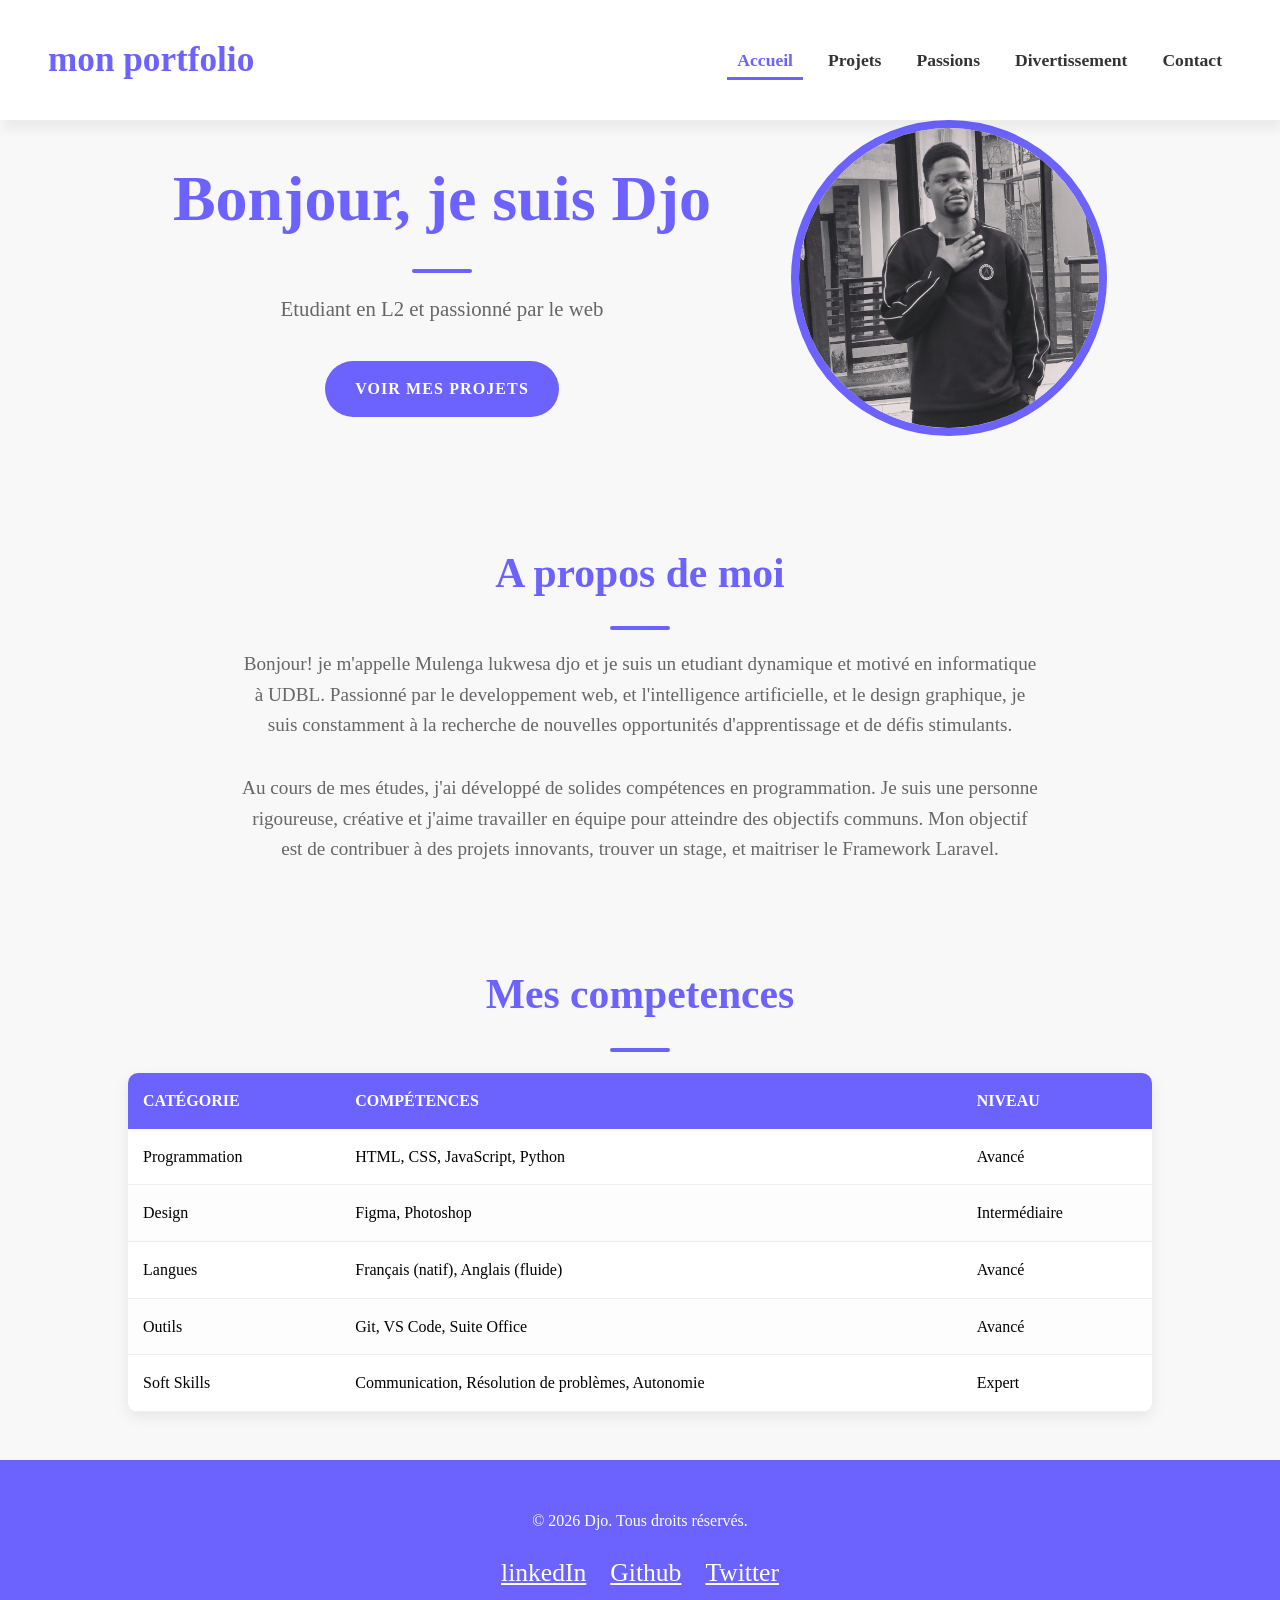
<file: index.html>
<!DOCTYPE html>
<html lang="en">
<head>
    <meta charset="UTF-8">
    <meta name="viewport" content="width=device-width, initial-scale=1.0">
    <title>mon portfolio</title>
    <link rel="stylesheet" href="css/style.css">
</head>
<body>
    <header>
        <div>
            <a href="">mon portfolio</a>
        </div>
        <nav>
            <ul>
                <li><a href="index.html" class="active">Accueil</a></li>
                <li><a href="projets.html">Projets</a></li>
                <li><a href="passions.html">Passions</a></li>
                <li><a href="divertissement.html">Divertissement</a></li>
                <li><a href="contact.html">Contact</a></li>
            </ul>
        </nav>
    </header>

    <main>
        <section class="hero">
            <div>
                <h1>Bonjour, je suis Djo</h1>
                <p>Etudiant en L2 et passionné par le web</p>
                <a href="projets.html">voir mes projets</a>
            </div>
            <div>
                <img src="image/weber 2.jpg"weber 2" width="300">
            </div>
        </section>
        <section class="apropos">
            <div>
                <h2>A propos de moi</h2>
                <p>Bonjour! je m'appelle Mulenga lukwesa djo et je suis un etudiant dynamique et motivé en informatique à UDBL. Passionné par le developpement web, et l'intelligence artificielle, et le design graphique, je suis constamment à la recherche de nouvelles opportunités d'apprentissage et de défis stimulants.</p>
                <p>Au cours de mes études, j'ai développé de solides compétences en programmation. Je suis une personne rigoureuse, créative et j'aime travailler en équipe pour atteindre des objectifs communs. Mon objectif est de contribuer à des projets innovants, trouver un stage, et maitriser le Framework Laravel.</p>

            </div>
        </section>
        <section class="competences">
            <h2>Mes competences</h2>
        <table>
        <thead>
            <tr>
                <th>Catégorie</th>
                <th>Compétences</th>
                <th>Niveau</th>
            </tr>
        </thead>
        <tbody>
            <tr>
        <td>Programmation</td>
        <td>HTML, CSS, JavaScript, Python</td>
        <td>Avancé</td>
        </tr>

        <tr>
        <td>Design</td>
        <td>Figma, Photoshop</td>
        <td>Intermédiaire</td>
        </tr>

        <tr>
        <td>Langues</td>
        <td>Français (natif), Anglais (fluide)</td>
        <td>Avancé</td>
        </tr>

        <tr>
        <td>Outils</td>
        <td>Git, VS Code, Suite Office</td>
        <td>Avancé</td>
        </tr>

        <tr>
        <td>Soft Skills</td>
        <td>Communication, Résolution de problèmes, Autonomie</td>
        <td>Expert</td>
        </tr>
        </tbody>
        </table>
    </section>
</main>
<footer>

<p>© 2026 Djo. Tous droits réservés.</p>
<p>
    <a href="">linkedIn</a>
    <a href="">Github</a>
    <a href="">Twitter</a>
</p>
</footer>
</body>
</html>
</file>
<file: css/style.css>
:root{
    --violet-doux: #6C63FF;
    --violet-fonce: #534EDD;
    --orange-vif: #FFA726;
    --gris-tres-fonce: #333;
    --gris-fonce: #666;
    --gris-tres-clair: #F8F8F8;
    --gris-clair: #EEE;
}
*{
    margin: 0;
    padding: 0;
    box-sizing: borde-box;
}

body {
    background-color: var(--gris-tres-clair);
    font-family: 'Roboto';
    line-height: 1.6;
}

header{
    background-color: white;
    box-shadow: 2px 10px 10px rgba(0, 0, 0, 0.05);
    position: sticky;
    top: 0;
    z-index: 100;
    display: flex;
    justify-content: space-between;
    align-items: center;
    padding: 2rem 3rem;
}

header div a {
    text-decoration: none;
    font-size: 2.2rem;
    font-weight: bold;
    color: var(--violet-doux);
}

ul li {
    list-style: none;
    margin-left: 15px;
}

ul {
    display: flex;
}
ul li a {
    text-decoration: none;
    color: var(--gris-tres-fonce);
    font-weight:600;
    font-size: 1.1rem;
    position: relative;
    padding: 10px;
}

ul li a:hover{
    color: var(--violet-doux);
}

ul li a::after{
    content: '';
    position: absolute;
    left: 0;
    bottom: 0;
    height: 3px;
    width: 0;
    background-color: var(--violet-doux);
    transition: width 0.3s ease;
}

ul li a:hover::after{
    width: 100%;
}

a.active {
    color: var(--violet-doux);
}

a.active::after{
    width: 100%;
}
section.hero {
    display: flex;
    justify-content: center;
    align-items: center;
    gap: 5rem;
    text-align: center;
}
.hero img {
    width: 300PX;
    height: 300px;
    object-fit: cover;
    border-radius: 50%;
    border: 8px solid var(--violet-doux);
}

.hero h1{
    color: var(--violet-doux);
    font-size: 4rem;
    font-weight: 700;
    margin-bottom: 1.2rem;
}
*.hero p {
    color: var(--gris-fonce);
    font-size: 1.3rem;
    margin-bottom: 1.2rem;
}

.hero a {
    text-decoration: none;
    display: inline-block;
    background-color: var(--violet-doux);
    color: white;
    padding: 15px 30px;
    border-radius: 50px;
    text-transform: uppercase;
    letter-spacing: 1.1px;
    font-weight: 600;
    margin-top: 1rem;
    transition: backroud-color 0.3s ease, transform 0.2s ease;
}

.hero a:hover {
    background-color: var(--violet-fonce);
    transform: translatey(-3px);
}
.apropos {
    width: 800px;
    margin: 6rem auto;
    text-align: center;
}
section h2 {
     color: var(--violet-doux);
     font-size: 2.6rem;
     font-weight: 700;
     position: relative;
     text-align: center;
}

.apropos h2::after {
    content: '';
    display: block;
    width: 60px;
    height: 4px;
    background-color: var(--violet-doux);
    margin: 1.2rem auto;
    border-radius: 2px;
}

.apropos p {
    margin-bottom: 2rem;
    color: var(--gris-fonce);
    font-size: 1.2rem;
}
section H2 {
     color: var(--violet-doux);
     font-size: 2.6rem;
     font-weight: 700;
     position: relative;
     text-align: center;
}

section H2::after {
    content: '';
    display: block;
    width: 60px;
    height: 4px;
    background-color: var(--violet-doux);
    margin: 1.3rem auto;
    border-radius: 2px;
}

.competences table {
    width: 80%;
    margin: 0 auto;
    border-collapse: collapse;
    background-color: #FFF;
    box-shadow: 0 5px 15px rgba(0, 0, 0, 0.08);
    border-radius: 10px;
    overflow: hidden;   
}

.competences table th, .competences table td {
    padding: 15px;
}

.competences table thead {
    background-color: var(--violet-doux);
    color: #FFF;
    text-transform: uppercase;
}

.competences table tbody td {
    border-bottom: 1px solid var(--gris-clair);
}

.competences table tbody tr:nth-child(even) {
    background-color: #FDFDFD;
}

.competences table tbody tr {
    transition: background-color 0.3s ease;
}

.competences table tbody tr:hover {
    background-color: #F0F0F0;
}

.competences table thead th {
    text-align: left;
}

footer {
    margin-top: 3rem;
    padding: 3rem 0;
    background-color: var(--violet-doux);
    text-align: center;  
}

footer p {
    color: white;
    margin-bottom: 1.2rem;
}

footer a {
    display: inline-block;
    font-size: 1.6rem;
    color: white;
    margin: 0 10px;
    transition: color 0.3s ease, transform 0.2s ease;
}

footer a:hover {
    color: var(--orange-vif);
    transform: translateY(-3px);
}
.projets{
    padding: 50px 20px;
    align-items: center;
}
.cards{
    display: grid;
    grid-template-columns: repeat(auto-fit, minmax(330px, 1fr));
    gap: 30px;
  
}
.card{
    background: #fff;
    border-radius: 12px;
    overflow: hidden;
    text-align: left;
    transition: 0.3s;
    box-shadow: 0 5px 15px rgb(0, 0,0,0.08);
}
.card:hover{
    transform: translateY(-8px);
    box-shadow: 0 10px 25px rgb(0, 0,0,0.15);
}
.card img{
    width: 100%;
    height: 10.5rem;
    object-fit: cover;
    border-bottom: 4px solid var(--violet-doux);
    border-radius: 0;   
    padding: 0;

}
.card h3{
    font-size: 18px;
    margin: 15px;
    color: var(--violet-doux);
}
.card p{
    font-size: 14px;
    margin: 0 15px 15px;
    color: var(--gris-fonce);
}
.tags{
    margin-top: 10px;
    padding: 15px;
}
.tags span{
    display: inline-block;
    background: #EEE;
    padding: 5px 10px;
    border-radius: 20px;
    font-size: 12px;
    margin-right: 5px 5px 10px 0;
    font-size: 1rem;
    color: var(--violet-fonce);
}
.link{
    display: flex;
    justify-content: space-between;
    padding: 10px 15px 15px;
    border-top: 2px solid #EEE;
}
.link a{
    text-decoration: none;
    color: var(--gris-trés-fonce);
    font-weight: bold;
    font-size: 14px;
}
.link a:hover{
    text-decoration: underline;
}
h1 {
     color: var(--violet-doux);
     font-size: 2.6rem;
     font-weight: 700;
     position: relative;
     text-align: center;
}

h1::after {
    content: '';
    display: block;
    width: 60px;
    height: 4px;
    background-color: var(--violet-doux);
    margin: 1.2rem auto;
    border-radius: 2px;

}       
/* --- Styles page Contact --- */

.contact-container {
    max-width: 900px;
    margin: 4rem auto;
    padding: 0 20px;
}

.contact-content {
    display: flex;
    gap: 4rem;
    background: white;
    padding: 3rem;
    border-radius: 15px;
    box-shadow: 0 10px 30px rgba(0, 0, 0, 0.08);
    margin-top: 2rem;
}

.contact-info {
    flex: 1;
}

.contact-info h3 {
    color: var(--violet-doux);
    margin-bottom: 1.5rem;
    font-size: 1.8rem;
}

.contact-info p {
    font-size: 1.1rem;
    margin-bottom: 1rem;
    color: var(--gris-tres-fonce);
}

.social-apps {
    margin-top: 1.5rem;
}

.badge {
    display: inline-block;
    padding: 5px 12px;
    border-radius: 5px;
    font-weight: bold;
    color: white;
    margin-right: 10px;
    font-size: 0.9rem;
}

.whatsapp { background-color: #25D366; }
.telegram { background-color: #0088CC; }

/* Formulaire */
.contact-form {
    flex: 1;
    display: flex;
    flex-direction: column;
    gap: 1.5rem;
}

.form-group {
    display: flex;
    flex-direction: column;
    gap: 0.5rem;
}

.form-group label {
    font-weight: 600;
    color: var(--gris-fonce);
}

.form-group input {
    padding: 12px;
    border: 1px solid var(--gris-clair);
    border-radius: 8px;
    font-size: 1rem;
    outline: none;
    transition: border 0.3s;
}

.form-group input:focus {
    border-color: var(--violet-doux);
}

.btn-submit {
    background-color: var(--violet-doux);
    color: white;
    border: none;
    padding: 12px;
    border-radius: 8px;
    font-weight: bold;
    cursor: pointer;
    text-transform: uppercase;
    transition: background 0.3s;
}

.btn-submit:hover {
    background-color: var(--violet-fonce);
}

/* Responsive */
@media (max-width: 768px) {
    .contact-content {
        flex-direction: column;
        gap: 2rem;
        padding: 1.5rem;
    }
}
/* --- Style Spécifique Divertissement --- */

/* Section Entête */
.divertissement-header {
    text-align: center;
    padding: 50px 20px;
    background: linear-gradient(135deg, #f5f7fa 0%, #c3cfe2 100%);
    border-radius: 15px;
    margin-bottom: 30px;
}

.divertissement-header h1 {
    font-size: 2.5rem;
    color: #2d3436;
    text-transform: uppercase;
    letter-spacing: 2px;
}

/* Grille de Loisirs */
.loisirs-grid {
    display: grid;
    grid-template-columns: repeat(auto-fit, minmax(300px, 1fr));
    gap: 25px;
    padding: 20px 0;
}

/* Cartes de Loisirs */
.loisir-card {
    background: #ffffff;
    padding: 30px;
    border-radius: 12px;
    box-shadow: 0 10px 20px rgba(0,0,0,0.08);
    transition: all 0.3s ease;
    text-align: center;
    border-top: 4px solid #ff7675; /* Couleur différente pour varier de l'accueil */
}

.loisir-card:hover {
    transform: translateY(-10px);
    box-shadow: 0 15px 30px rgba(0,0,0,0.12);
    border-top-color: #d63031;
}

.loisir-card h2 {
    color: #2d3436;
    font-size: 1.5rem;
    margin-bottom: 15px;
    display: flex;
    align-items: center;
    justify-content: center;
    gap: 10px;
}

.loisir-card p {
    color: #636e72;
    line-height: 1.7;
    font-style: italic;
}

/* Responsive */
@media (max-width: 768px) {
    .loisirs-grid {
        grid-template-columns: 1fr;
    }
}
/* --- Style Passions avec Icônes --- */

.passions-container {
    display: flex;
    flex-wrap: wrap;
    justify-content: center;
    gap: 25px;
    padding: 40px 0;
}

.passion-card {
    background: #ffffff;
    width: 300px;
    padding: 30px;
    border-radius: 15px;
    text-align: center;
    box-shadow: 0 4px 15px rgba(0,0,0,0.05);
    transition: transform 0.3s ease;
    border: 1px solid #eee;
}

.passion-card:hover {
    transform: translateY(-5px);
    border-color: #007bff;
}

.passion-icon {
    background: #f0f7ff; /* Un fond bleu très clair pour l'icône */
    width: 80px;
    height: 80px;
    margin: 0 auto 20px;
    display: flex;
    align-items: center;
    justify-content: center;
    border-radius: 50%; /* Cercle parfait */
}

.passion-info h3 {
    color: #333;
    margin-bottom: 12px;
    font-size: 1.25rem;
}

.passion-info p {
    color: #666;
    line-height: 1.6;
    font-size: 0.95rem;
}
</file>
